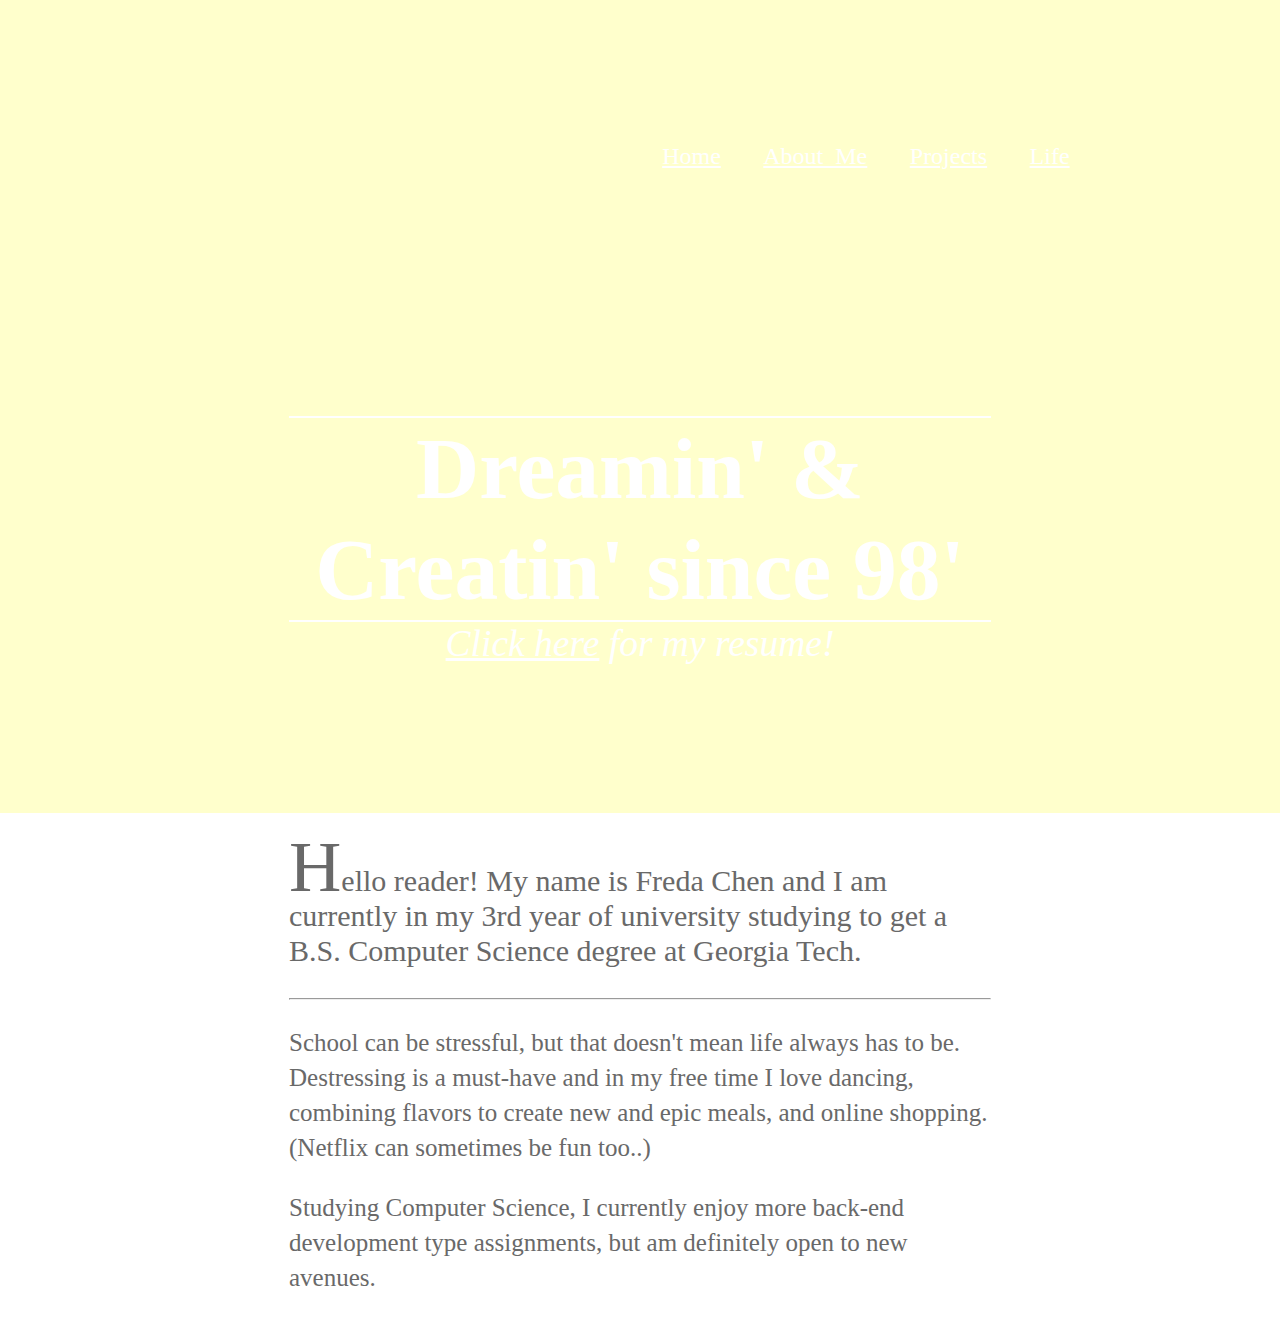
<file: index.html>
<!DOCTYPE html>
<html>
    
    <!--
            CSS
        -->
    <style>
    @import url('https://fonts.googleapis.com/css?family=Julius+Sans+One');
    </style>
    
    <!--
            JS
        -->
    <script>
        
    </script>
    
    
    <head>
        <meta charset="utf-8">
        <meta http-equiv="X-UA-Compatible" content="IE=edge">
        <title>Freda Chen</title>
        <meta name="description" content="Personal Webpage">
        <link rel="stylesheet" href="main.css">            
    </head>
    
     <body>
        
        <header>
            <div class="topnav">
         <!--   <img src= "screenshots/logo2.png" alt = "logo" class= "logo"> -->
            
            <nav>
                <ul>
                    <li><a class="active" href="#Home">Home</a></li>
                    <li><a href="aboutme.html">About_Me</a></li>
                    <li><a href="projects.html">Projects</a></li>
                    <li><a href="LLL.html">Life</a></li>
                <!-- Living, Loving, Life || A Food Journey  -->
                </ul>
            </nav> 
        </div>
        
        </header>
        
    <header>
  <div class="container">
    <h1> Dreamin' &amp; Creatin' since 98' </h1>
    <h3> 
        <a href=screenshots/Pictures/update%20res.pdf>
        Click here</a> for my resume!
      </h3>
  </div><!-- /.container -->
</header>
<section>
  <div class="container">
    <p class="lead-in">Hello reader! My name is Freda Chen and I am currently in my 3rd year of university studying to get a B.S. Computer Science degree at Georgia Tech. </p>
    
    <hr />
    
    <p> School can be stressful, but that doesn't mean life always has to be. Destressing is a must-have and in my free time I love dancing, combining flavors to create new and epic meals, and online shopping. (Netflix can sometimes be fun too..) </p>
    
    <p> Studying Computer Science, I currently enjoy more back-end development type assignments, but am definitely open to new avenues. </p>
    
  </div><!-- /.container -->
</section>
        
    </body>
</html>
</file>
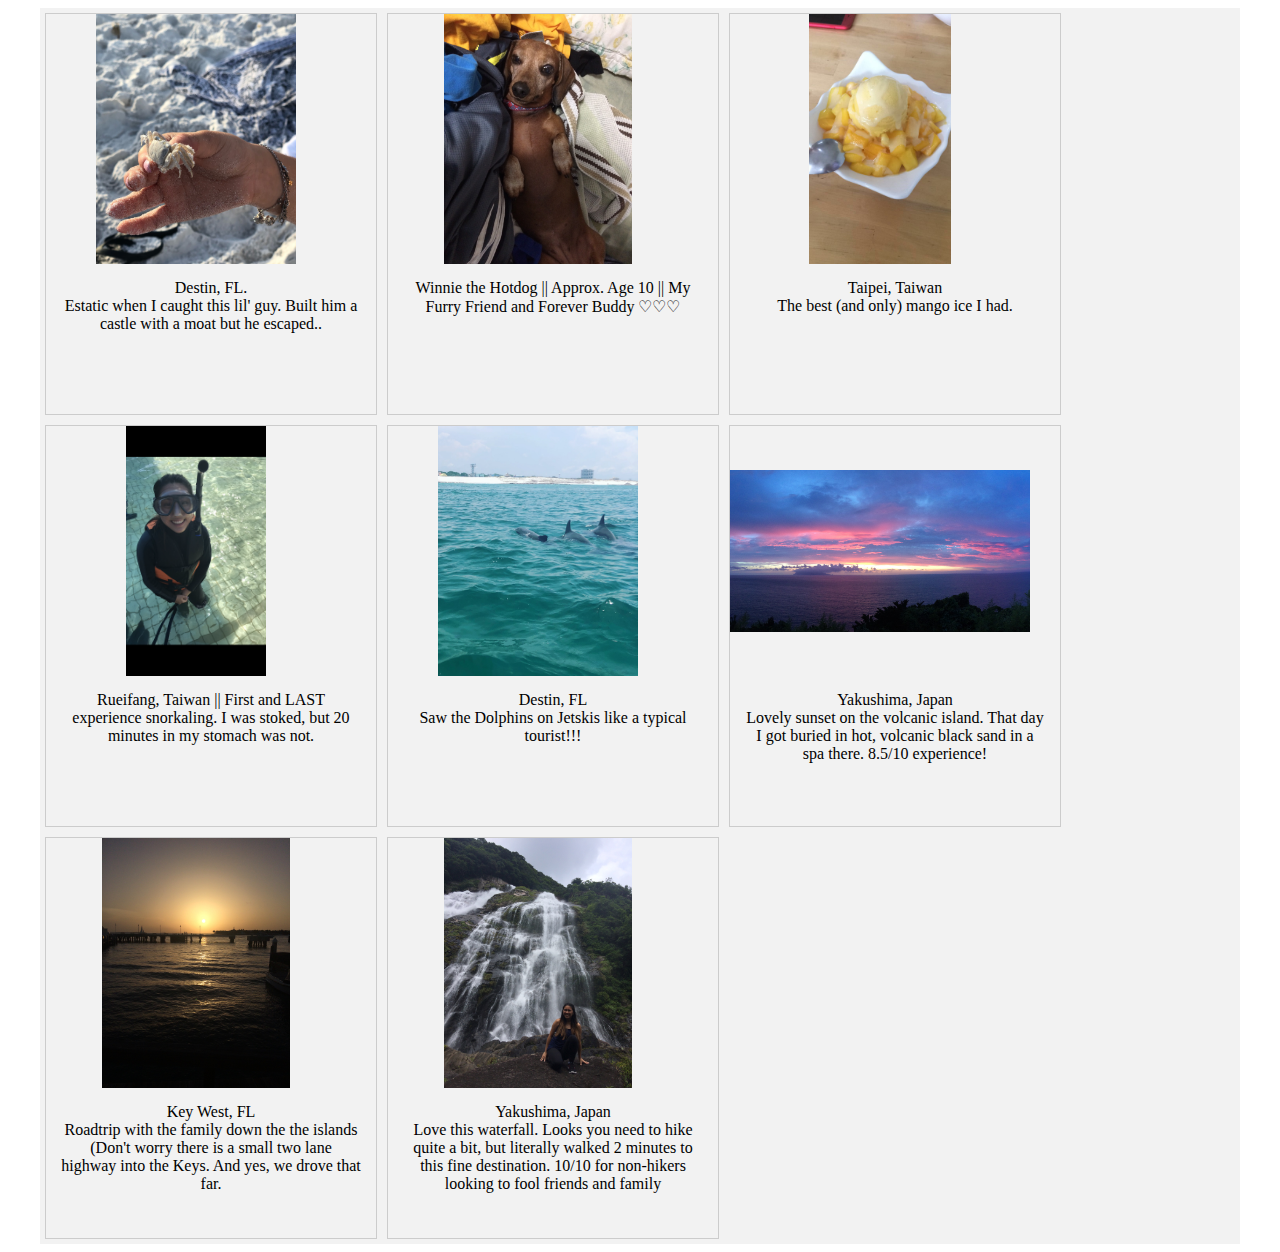
<file: LLL.html>
<html>
    <head>
        <link rel= "stylesheet" type= "text/css" href= "LL.css">
        <title>Life Through Clear Lenses</title>
        <meta charset= "UTF-8">
        <meta name= "viewport" content= "width=device-width, initial-scale=1.0">
    </head>
    
    <body>
        <div class = "container">
            
            <div class= "gallery">
                <img src= 'screenshots/Pictures/crab.jpg'>
                    <div class = "desc"> Destin, FL. <br> Estatic when I caught this lil' guy. Built him a castle with a moat but he escaped..</div>
            </div>
            
            <div class= "gallery">
                <img src= 'screenshots/Pictures/dog.jpg'>
                    <div class = "desc"> Winnie the Hotdog || Approx. Age 10 || My Furry Friend and Forever Buddy ♡♡♡</div>
            </div>
            
            <div class= "gallery">
                <img src= 'screenshots/Pictures/mango.jpg'>
                    <div class = "desc"> Taipei, Taiwan <br> The best (and only) mango ice I had. </div>
            </div>
            
            <div class= "gallery">
                <img src= 'screenshots/Pictures/mask.png'>
                <div class = "desc"> Rueifang, Taiwan || First and LAST experience snorkaling. I was stoked, but 20 minutes in my stomach was not. </div>
            </div>
            
            <div class= "gallery">
                <img src= 'screenshots/Pictures/sea.jpg'>
                    <div class = "desc"> Destin, FL <br> Saw the Dolphins on Jetskis like a typical tourist!!!</div>
            </div>
            
            <div class= "gallery">
                <img src= 'screenshots/Pictures/sky.jpeg'>
                    <div class = "desc"> Yakushima, Japan <br> Lovely sunset on the volcanic island. That day I got buried in hot, volcanic black sand in a spa there. 8.5/10 experience! </div>
            </div>
            
            <div class= "gallery">
                <img src= 'screenshots/Pictures/sunset.jpeg'>
                    <div class = "desc"> Key West, FL <br> Roadtrip with the family down the the islands (Don't worry there is a small two lane highway into the Keys. And yes, we drove that far. </div>
            </div>
            
            <div class= "gallery">
                <img src= 'screenshots/Pictures/waterfall.jpeg'>
                    <div class = "desc"> Yakushima, Japan <br> Love this waterfall. Looks you need to hike quite a bit, but literally walked 2 minutes to this fine destination. 10/10 for non-hikers looking to fool friends and family</div>
            </div>
            
        </div>
    </body>
</html>
</file>
<file: main.css>
.topnav {
    width: 80%;
    margin: 0 auto;
}

header{
    background: #ffffcc;
    
}
header::after{
    content: '';
    display: table;
    clear: both;
}

.logo{
    float: left;
    height: 50px;
    width: 150px;
}
nav{
    float: right;
}
nav ul{
    margin: 60;
    word-spacing: 40px;
    padding: 60px;
    list-style: none;
}
nav li{
    display: inline-block;
    padding-top: 45px;
    padding-right: 0px;
    font-size: 24px;
    position: relative;
}
nav a{
    color: white;
}
nav a:hover{
    color: #000;
}
nav a::before{
    content: '';
    display: block;
    height: 5px;
    width 100%;
    background-color: #444;
    position: absolute;
    top: 0;
    width: 0%;
    transition: all ease-in-out 200ms;
}
nav a:hover::before {
    width: 100%;
}

a {
    color: white;
}

b, strong {
    font-weight: 600;
}




/* Variables */
/* Fonts */
@import url(https://fonts.googleapis.com/css?family=Abril+Fatface);
@import url(https://fonts.googleapis.com/css?family=Cormorant+Infant);
/* Mixins */
/* Base Styles */
* {
  box-sizing: border-box;
}

html, body {
  color: dimgray;
  font-family: 'Cormorant Infant', serif;
  font-size: 10px;
  font-weight: 100;
  margin: 0;
  padding: 0;
}

.container {
  margin: 0 auto;
  max-width: 750px;
  padding: 0 24px;
}

header {
  animation: bgFadeIn 1s ease-in both;
  position: relative;
  padding: 28px;
  text-align: center;
}
header:before {
  background: linear-gradient(rgba(252, 170, 204, 0.3), rgba(252, 170, 204, 0.3)), url("https://scontent-atl3-1.xx.fbcdn.net/v/t1.0-9/49766437_2264135596938088_8254097316575707136_o.jpg?_nc_cat=111&_nc_ht=scontent-atl3-1.xx&oh=adaaab1d581ef410ac1905d5d05181ce&oe=5CBC8B08");
  background-color: #CCCCCC;
  background-attachment: fixed;
  background-position: center center;
  background-repeat: no-repeat;
  -webkit-background-size: cover;
  -moz-background-size: cover;
  -o-background-size: cover;
  background-size: cover;
  bottom: 0;
  content: ' ';
  left: 0;
  position: absolute;
  right: 0;
  top: 0;
  z-index: -1;
}
@keyframes bgFadeIn {
  0% {
    background-color: white;
  }
  100% {
    background-color: rgba(255, 255, 255, 0);
  }
}
header .container {
  margin: 12rem auto;
}
header h1 {
  border-bottom: 2px solid #FFFFFF;
  border-top: 2px solid #FFFFFF;
  color: #FFFFFF;
  font-family: 'Cormorant Infant', serif;
  font-size: 8.75rem;
  margin: 0;
}
header h3 {
  color: white;
  font-family: "Abril Fatface", cursive;
  font-size: 3.75rem;
  font-style: italic;
  font-weight: 100;
  margin: 0;
}

section {
  padding: 2rem;
}
section p {
  font-size: 2.5rem;
  line-height: 3.5rem;
}
section p.lead-in {
  font-size: 3rem;
}
section p.lead-in:first-letter {
  font-size: 7.25rem;
  display: block;
  float: left;
  position: relative;
  line-height: .1;
  top: -0.200em;
}
</file>
<file: LL.css>
.container {
    max-width: 1200px;
    margin: auto;
    background: #f2f2f2;
    overflow: auto;
}
.gallery {
    margin: 5px;
    border: 1px solid #ccc;
    float: left;
    width 300;
    height: 400;
}
.gallery img{
    width:  300px;
    height: 250px;
    object-fit:scale-down;
    transition: 1s;
}
.gallery img:hover {
   filter: grayscale(100%);
    transform: scale(1.1);
}

.desc {
    padding: 15px;
    width:  300px;
    height: 250px;
    text-align:center;
}
</file>
